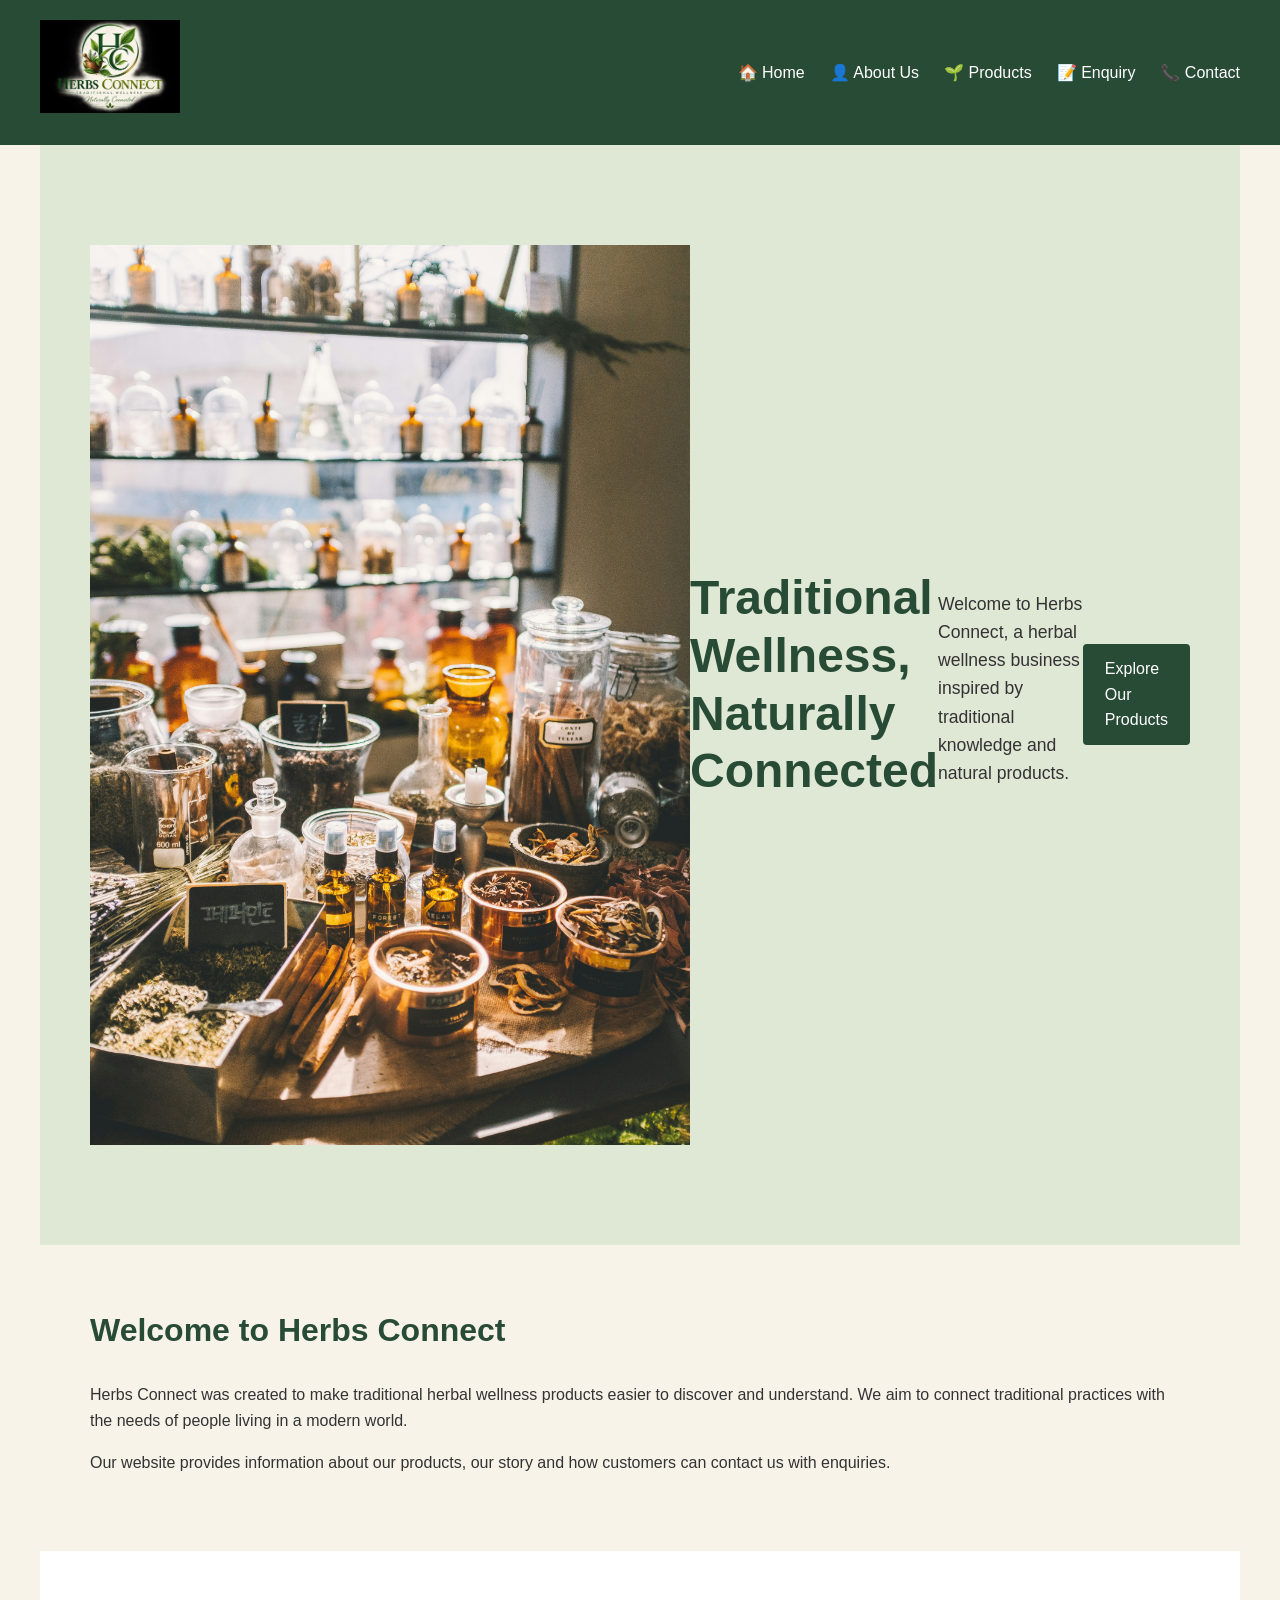
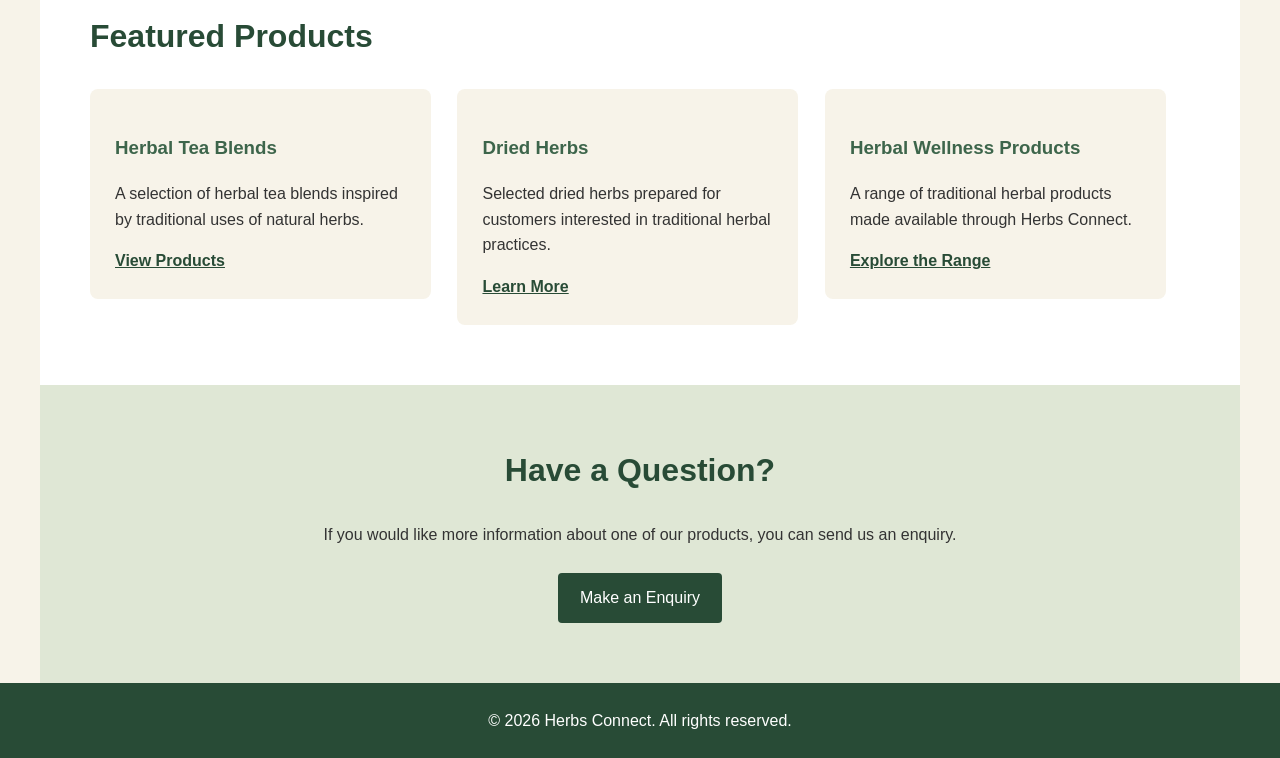
<file: index.html>
<!DOCTYPE html>
<html lang="en">
<head>
    
    <meta charset="UTF-8">
    <meta name="viewport" content="width=device-width, initial-scale=1.0">
    <title>Herbs Connect | Traditional Herbal Wellness(Herbal Teas)</title>
    <meta name="description" content="Herbs Connect provides traditional herbal wellness products and information inspired by natural and traditional practices.">

    <link rel="stylesheet" href="css_assets/homepage.css">
</head>
<body>
   
    <header>
        <nav>
            <a href="index.html">
                <img src="_images/page/logo.jpeg" alt="Herbs Connect logo" width="140">
            </a>

            <ul>
                <li><a href="index.html">&#127968; Home</a></li>
                <li><a href="about.html">&#128100; About Us</a></li>
                <li><a href="products.html">&#127793; Products</a></li>
                <li><a href="enquiry.html">&#128221; Enquiry</a></li>
                <li><a href="contact.html">&#128222; Contact</a></li>
            </ul>
        </nav>
    </header>
    
    <main>
        
        <section>
            <img src="_images/page/hero.jpg" 
            alt="Traditional herbal wellness products and natural herbs"
            width="600">

            <h1>Traditional Wellness, Naturally Connected</h1>
            <p>
                Welcome to Herbs Connect, a herbal wellness business inspired
                by traditional knowledge and natural products.
            </p>
            <a href="products.html">Explore Our Products</a>
        </section>
        
        <section>
            <h2>Welcome to Herbs Connect</h2>
            <p>
                Herbs Connect was created to make traditional herbal wellness
                products easier to discover and understand. We aim to connect
                traditional practices with the needs of people living in a
                modern world.
            </p>
            <p>
                Our website provides information about our products, our story
                and how customers can contact us with enquiries.
            </p>
        </section>
        
        <section>
            <h2>Featured Products</h2>
            <article>
                <h3>Herbal Tea Blends</h3>
                <p>
                    A selection of herbal tea blends inspired by traditional
                    uses of natural herbs.
                </p>
                <a href="products.html">View Products</a>
            </article>
            <article>
                <h3>Dried Herbs</h3>
                <p>
                    Selected dried herbs prepared for customers interested in
                    traditional herbal practices.
                </p>
                <a href="products.html">Learn More</a>
            </article>
            <article>
                <h3>Herbal Wellness Products</h3>
                <p>
                    A range of traditional herbal products made available
                    through Herbs Connect.
                </p>
                <a href="products.html">Explore the Range</a>
            </article>
        </section>
        
        <section>
            <h2>Have a Question?</h2>
            <p>
                If you would like more information about one of our products,
                you can send us an enquiry.
            </p>
            <a href="enquiry.html">Make an Enquiry</a>
        </section>
    </main>
    
    <footer>
        <p>&copy; 2026 Herbs Connect. All rights reserved.</p>
    </footer>
    <script src="js_assests/homepage.js"></script>
</body>
</html>
</file>
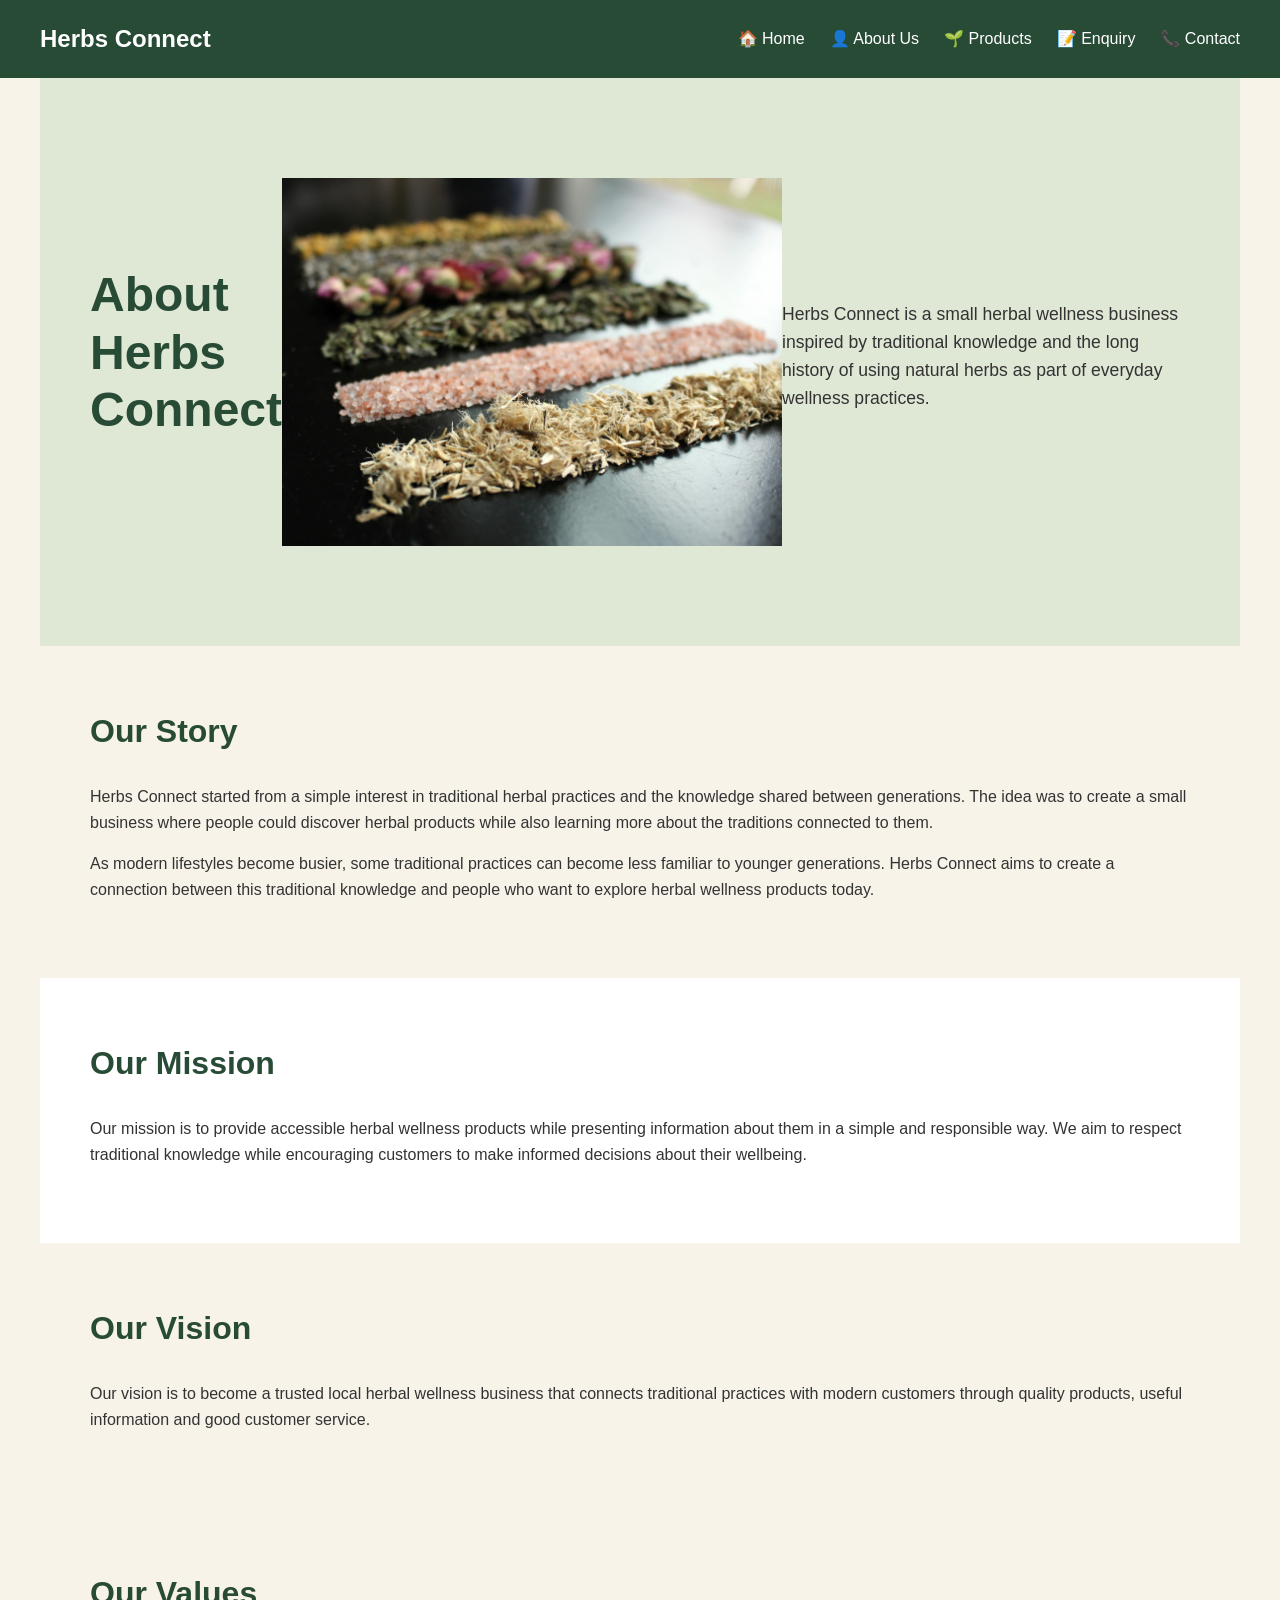
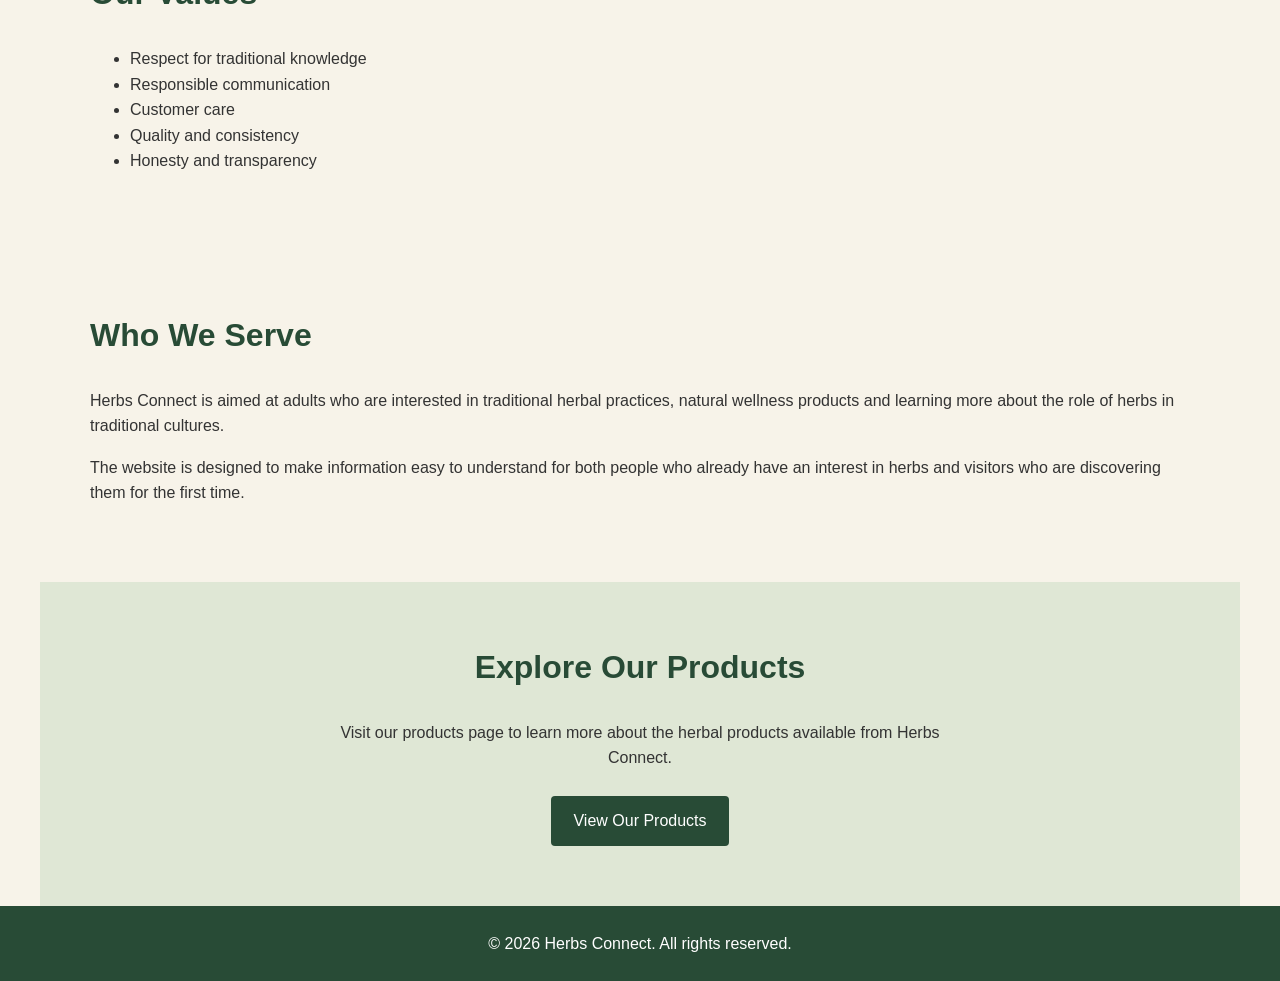
<file: about.html>
<!DOCTYPE html>
<html lang="en">
<head>
    
    <meta charset="UTF-8">
    <meta name="viewport" content="width=device-width, initial-scale=1.0">
    <title>About Us | Herbs Connect</title>
    <meta name="description" content="Learn about Herbs Connect, our story, mission, vision and interest in traditional herbal wellness.">

    <link rel="stylesheet" href="css_assets/subpages.css">
</head>
<body>
    
    <header>
        <nav>
            <a href="index.html">Herbs Connect</a>

            <ul>
                <li><a href="index.html">&#127968; Home</a></li>
                <li><a href="about.html">&#128100; About Us</a></li>
                <li><a href="products.html">&#127793; Products</a></li>
                <li><a href="enquiry.html">&#128221; Enquiry</a></li>
                <li><a href="contact.html">&#128222; Contact</a></li>
            </ul>
        </nav>
    </header>
    
    <main>
        
        <section>
            <h1>About Herbs Connect</h1>

            <img src="_images/page/about.jpg" 
            alt="Dried herbs and natural ingredients used in traditional wellness"
            width="500">

            <p>
                Herbs Connect is a small herbal wellness business inspired by
                traditional knowledge and the long history of using natural
                herbs as part of everyday wellness practices.
            </p>
        </section>
        
        <section>
            <h2>Our Story</h2>
            <p>
                Herbs Connect started from a simple interest in traditional
                herbal practices and the knowledge shared between generations.
                The idea was to create a small business where people could
                discover herbal products while also learning more about the
                traditions connected to them.
            </p>
            <p>
                As modern lifestyles become busier, some traditional practices
                can become less familiar to younger generations. Herbs Connect
                aims to create a connection between this traditional knowledge
                and people who want to explore herbal wellness products today.
            </p>
        </section>
        
        <section>
            <h2>Our Mission</h2>
            <p>
                Our mission is to provide accessible herbal wellness products
                while presenting information about them in a simple and
                responsible way. We aim to respect traditional knowledge while
                encouraging customers to make informed decisions about their
                wellbeing.
            </p>
        </section>
        
        <section>
            <h2>Our Vision</h2>
            <p>
                Our vision is to become a trusted local herbal wellness business
                that connects traditional practices with modern customers
                through quality products, useful information and good customer
                service.
            </p>
        </section>
       
        <section>
            <h2>Our Values</h2>
            <ul>
                <li>Respect for traditional knowledge</li>
                <li>Responsible communication</li>
                <li>Customer care</li>
                <li>Quality and consistency</li>
                <li>Honesty and transparency</li>
            </ul>
        </section>
        
        <section>
            <h2>Who We Serve</h2>
            <p>
                Herbs Connect is aimed at adults who are interested in
                traditional herbal practices, natural wellness products and
                learning more about the role of herbs in traditional cultures.
            </p>
            <p>
                The website is designed to make information easy to understand
                for both people who already have an interest in herbs and
                visitors who are discovering them for the first time.
            </p>
        </section>
       
        <section>
            <h2>Explore Our Products</h2>
            <p>
                Visit our products page to learn more about the herbal products
                available from Herbs Connect.
            </p>
            <a href="products.html">View Our Products</a>
        </section>
    </main>
    
    <footer>
        <p>&copy; 2026 Herbs Connect. All rights reserved.</p>
    </footer>
    
    <script src="js_assests/subpages.js"></script>
</body>
</html>
</file>
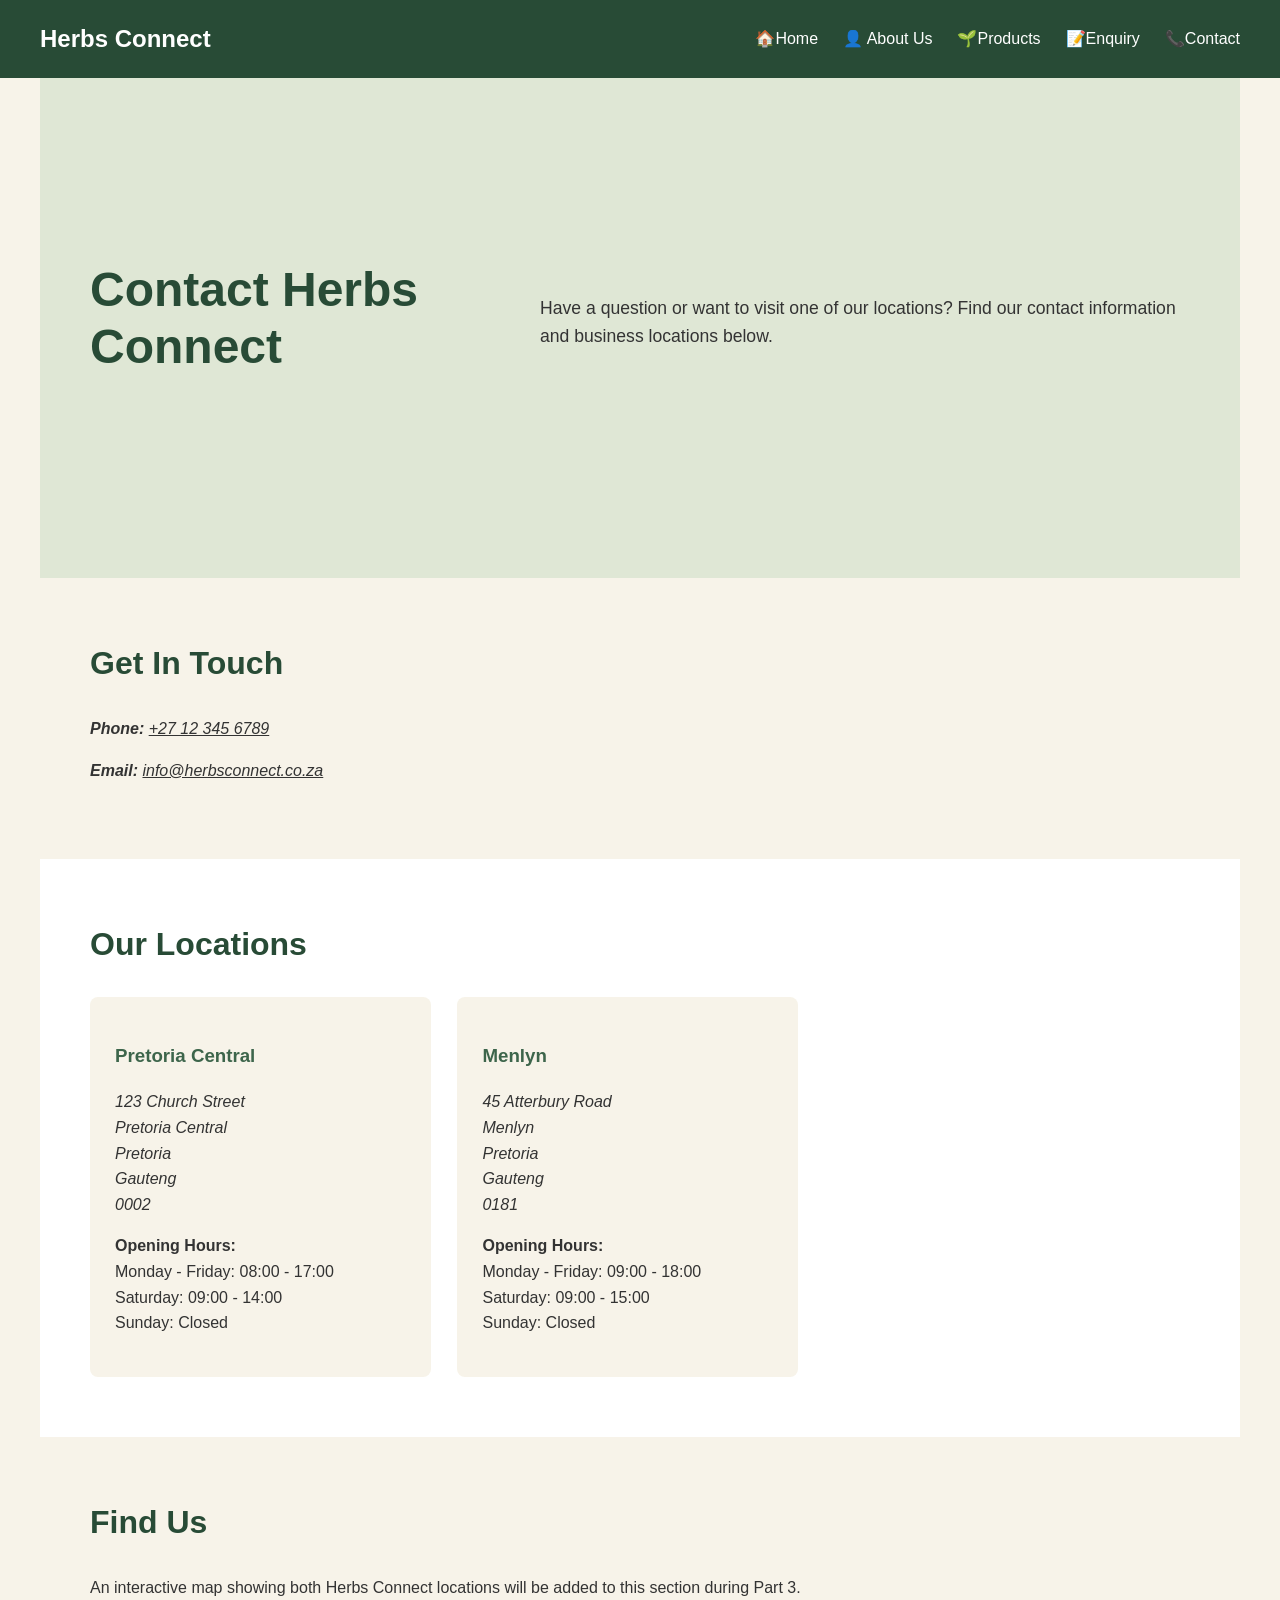
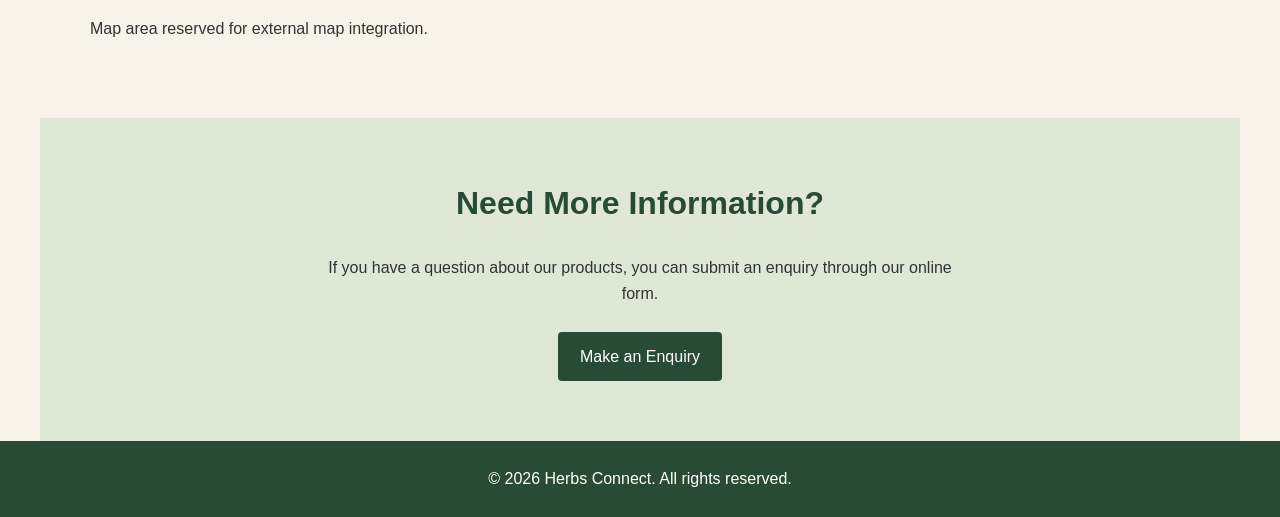
<file: contact.html>
<!DOCTYPE html>
<html lang="en">
<head>
    
    <meta charset="UTF-8">
    <meta name="viewport" content="width=device-width, initial-scale=1.0">

    <title>Contact Us | Herbs Connect</title>

    <meta name="description" content="Find Herbs Connect locations in Pretoria and view our contact information, opening hours and business details.">

    <link rel="stylesheet" href="css_assets/subpages.css">
</head>

<body>

    
    <header>
        <nav>
            <a href="index.html">Herbs Connect</a>

            <ul>
                <li><a href="index.html">&#127968;Home</a></li>
                <li><a href="about.html">&#128100; About Us</a></li>
                <li><a href="products.html">&#127793;Products</a></li>
                <li><a href="enquiry.html">&#128221;Enquiry</a></li>
                <li><a href="contact.html">&#128222;Contact</a></li>
            </ul>
        </nav>
    </header>

   
    <main>

        
        <section>
            <h1>Contact Herbs Connect</h1>

            <p>
                Have a question or want to visit one of our locations?
                Find our contact information and business locations below.
            </p>
        </section>

        
        <section>
            <h2>Get In Touch</h2>

            <address>
                <p>
                    <strong>Phone:</strong>
                    <a href="tel:+27123456789">+27 12 345 6789</a>
                </p>

                <p>
                    <strong>Email:</strong>
                    <a href="mailto:info@herbsconnect.co.za">
                        info@herbsconnect.co.za
                    </a>
                </p>
            </address>
        </section>

        
        <section>
            <h2>Our Locations</h2>

            
            <article>
                <h3>Pretoria Central</h3>

                <address>
                    123 Church Street<br>
                    Pretoria Central<br>
                    Pretoria<br>
                    Gauteng<br>
                    0002
                </address>

                <p>
                    <strong>Opening Hours:</strong><br>
                    Monday - Friday: 08:00 - 17:00<br>
                    Saturday: 09:00 - 14:00<br>
                    Sunday: Closed
                </p>
            </article>

            
            <article>
                <h3>Menlyn</h3>

                <address>
                    45 Atterbury Road<br>
                    Menlyn<br>
                    Pretoria<br>
                    Gauteng<br>
                    0181
                </address>

                <p>
                    <strong>Opening Hours:</strong><br>
                    Monday - Friday: 09:00 - 18:00<br>
                    Saturday: 09:00 - 15:00<br>
                    Sunday: Closed
                </p>
            </article>
        </section>

       
        <section>
            <h2>Find Us</h2>

            <p>
                An interactive map showing both Herbs Connect locations will
                be added to this section during Part 3.
            </p>

            <div>
                <p>
                    Map area reserved for external map integration.
                </p>
            </div>
        </section>

        
        <section>
            <h2>Need More Information?</h2>

            <p>
                If you have a question about our products, you can submit an
                enquiry through our online form.
            </p>

            <a href="enquiry.html">Make an Enquiry</a>
        </section>

    </main>

    <!-- Website footer -->
    <footer>
        <p>&copy; 2026 Herbs Connect. All rights reserved.</p>
    </footer>
 <script src="js_assests/subpages.js"></script>
</body>
</html>
</file>
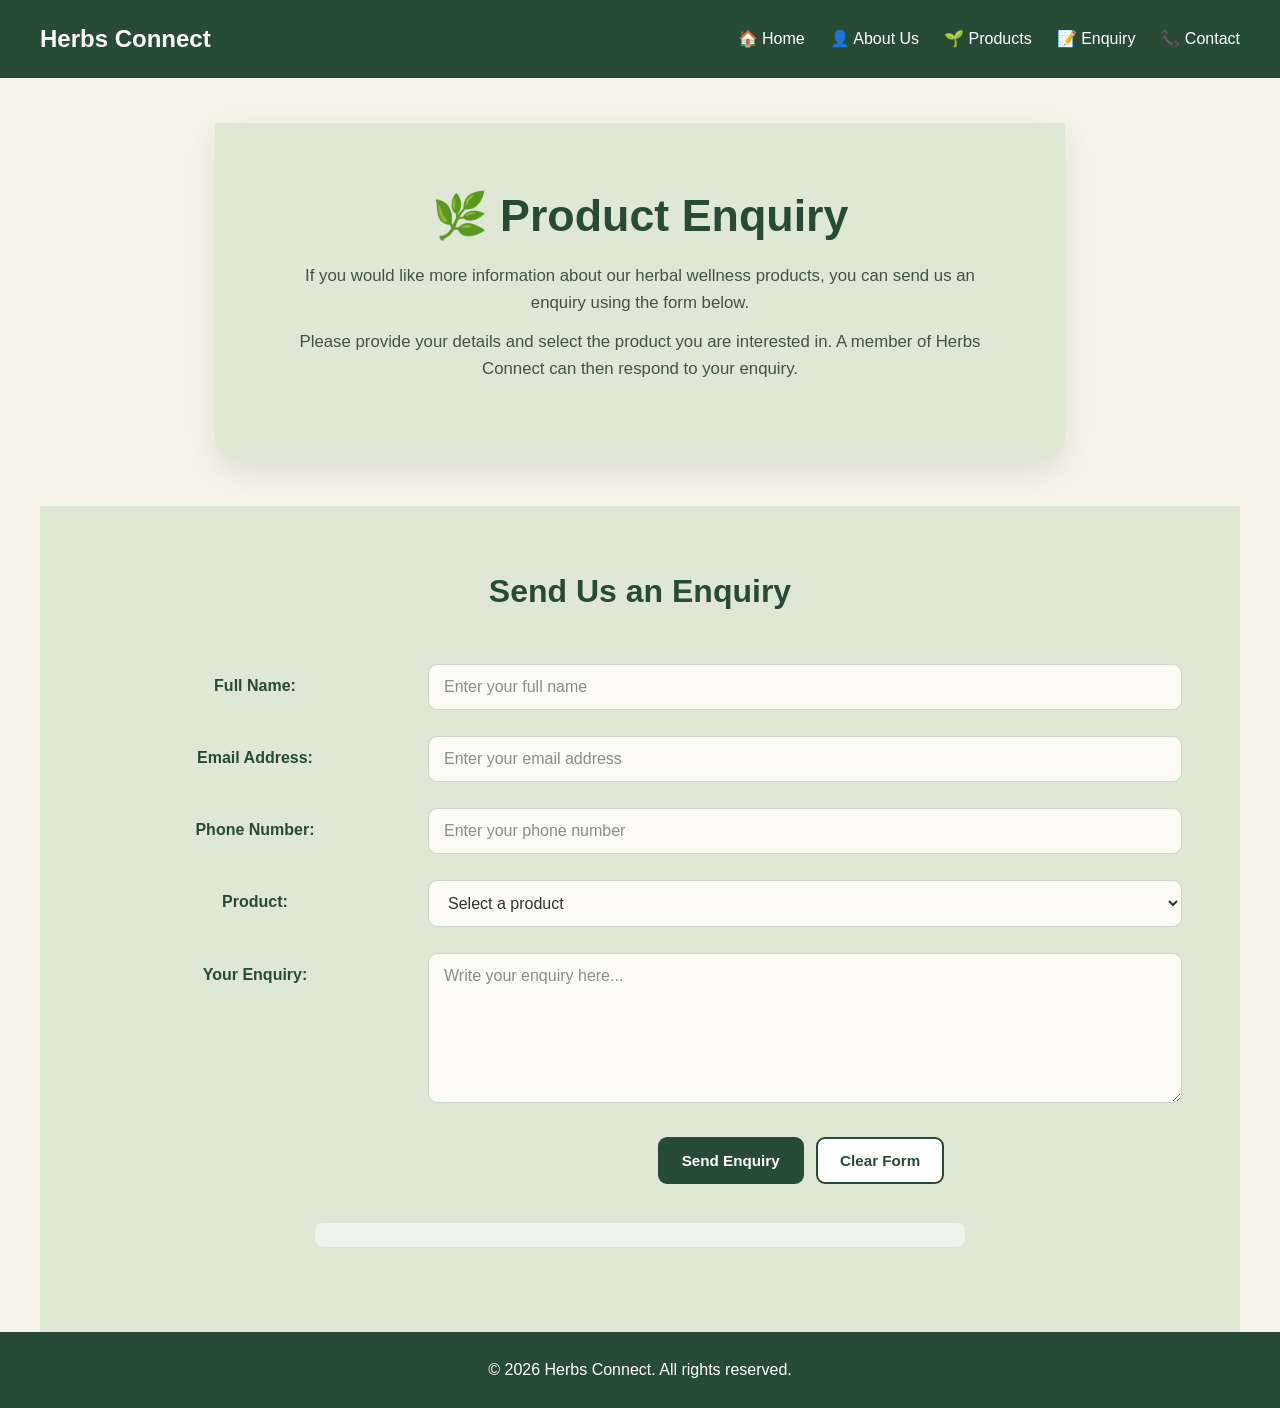
<file: enquiry.html>
<!DOCTYPE html>
<html lang="en">
<head>

    <!-- Basic information about the webpage -->
    <meta charset="UTF-8">
    <meta name="viewport" content="width=device-width, initial-scale=1.0">

    <title>Enquiry | Herbs Connect</title>

    <meta name="description"
          content="Send an enquiry to Herbs Connect about our traditional herbal wellness products.">

    <!-- Link to the stylesheet for the subpages -->
    <link rel="stylesheet" href="css_assets/subpages.css">

</head>

<body class="enquiry-page">

    <!-- Website header and navigation -->
    <header>
        <nav>

            <a href="index.html">Herbs Connect</a>

            <ul>
                <li><a href="index.html">&#127968; Home</a></li>
                <li><a href="about.html">&#128100; About Us</a></li>
                <li><a href="products.html">&#127793; Products</a></li>
                <li><a href="enquiry.html">&#128221; Enquiry</a></li>
                <li><a href="contact.html">&#128222; Contact</a></li>
            </ul>

        </nav>
    </header>


    <!-- Main content of the enquiry page -->
    <main>

        <!-- Introduction -->
        <section class="enquiry-section">
            <h1>Product Enquiry</h1>

            <p>
                If you would like more information about our herbal wellness
                products, you can send us an enquiry using the form below.
            </p>

            <p>
                Please provide your details and select the product you are
                interested in. A member of Herbs Connect can then respond
                to your enquiry.
            </p>
        </section>


        <!-- Enquiry form -->
        <section>

            <h2>Send Us an Enquiry</h2>

            <form action="#" method="post" class="enquiry-form">

                <table class="enquiry-table">

                    <!-- Full name -->
                    <tr>
                        <td>
                            <label for="name">Full Name:</label>
                        </td>

                        <td>
                            <input
                                type="text"
                                id="name"
                                name="name"
                                placeholder="Enter your full name"
                                required
                            >
                        </td>
                    </tr>


                    <!-- Email address -->
                    <tr>
                        <td>
                            <label for="email">Email Address:</label>
                        </td>

                        <td>
                            <input
                                type="email"
                                id="email"
                                name="email"
                                placeholder="Enter your email address"
                                required
                            >
                        </td>
                    </tr>


                    <!-- Phone number -->
                    <tr>
                        <td>
                            <label for="phone">Phone Number:</label>
                        </td>

                        <td>
                            <input
                                type="tel"
                                id="phone"
                                name="phone"
                                placeholder="Enter your phone number"
                            >
                        </td>
                    </tr>


                    <!-- Product selection -->
                    <tr>
                        <td>
                            <label for="product">Product:</label>
                        </td>

                        <td>
                            <select id="product" name="product" required>

                                <option value="">
                                    Select a product
                                </option>

                                <option value="herbal-tea">
                                    Herbal Tea Blends
                                </option>

                                <option value="dried-herbs">
                                    Dried Herbs
                                </option>

                                <option value="herbal-balms">
                                    Herbal Balms
                                </option>

                            </select>
                        </td>
                    </tr>


                    <!-- Enquiry message -->
                    <tr>
                        <td>
                            <label for="message">Your Enquiry:</label>
                        </td>

                        <td>
                            <textarea
                                id="message"
                                name="message"
                                rows="6"
                                placeholder="Write your enquiry here..."
                                required
                            ></textarea>
                        </td>
                    </tr>


                    <!-- Form buttons -->
                    <tr>
                        <td></td>

                        <td>
                            <button type="submit">Send Enquiry</button>

                            <button type="reset">Clear Form</button>
                        </td>
                    </tr>

                </table>

            </form>

        </section>

    </main>


    <!-- Website footer -->
    <footer>
        <p>&copy; 2026 Herbs Connect. All rights reserved.</p>
    </footer>
 <script src="js_assests/subpages.js"></script>
</body>
</html>
</file>
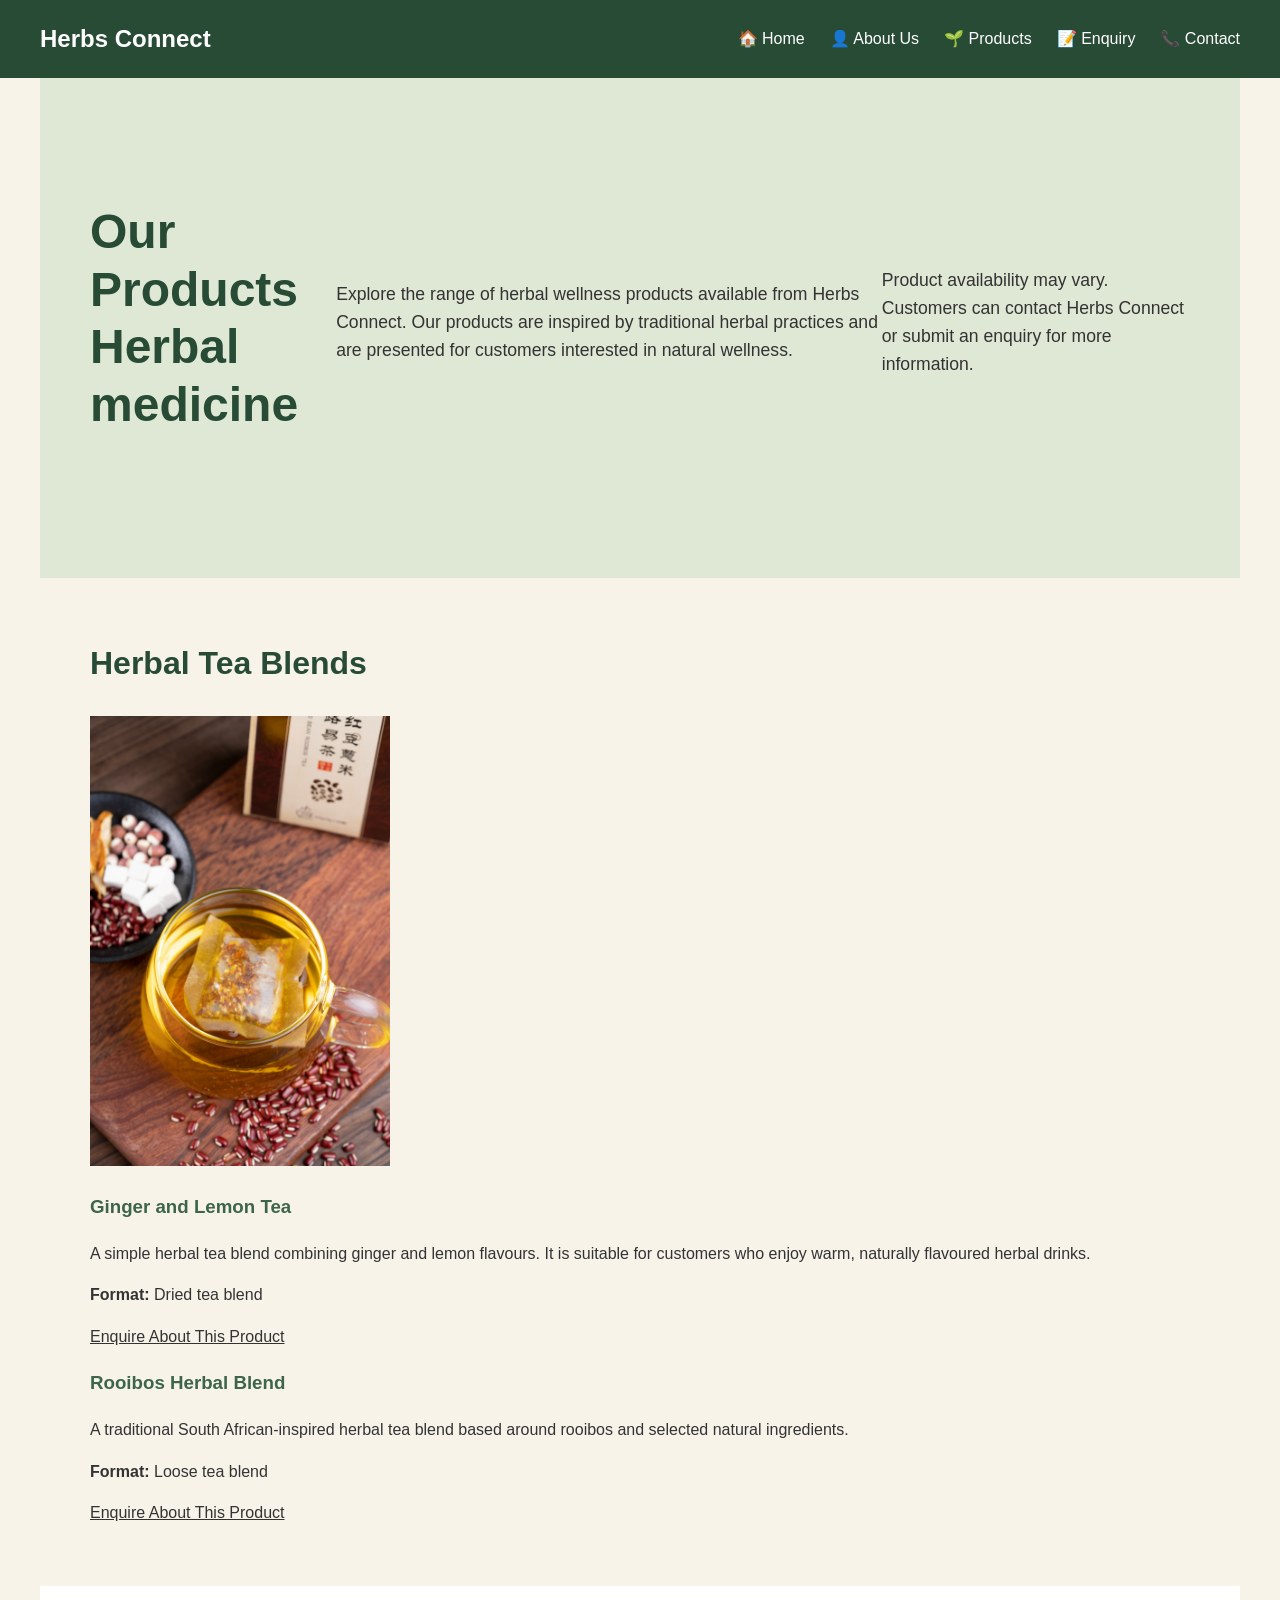
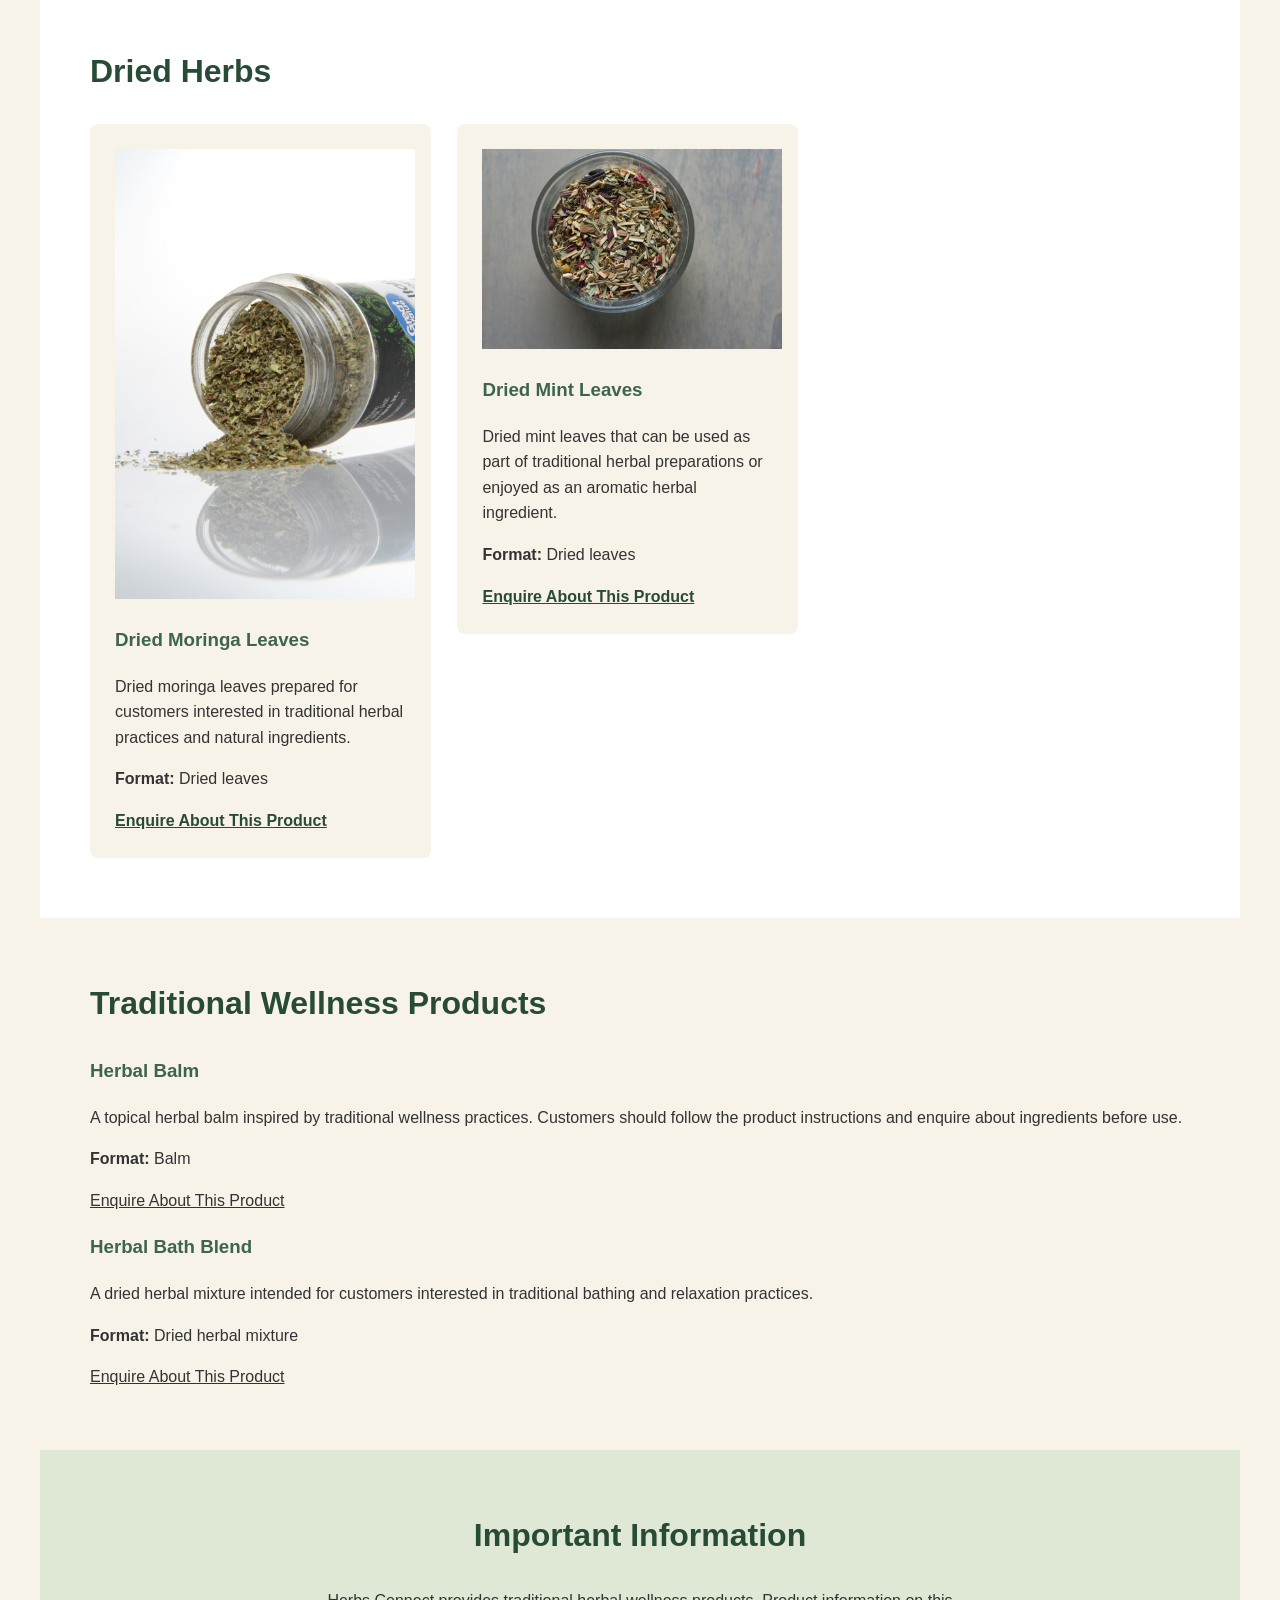
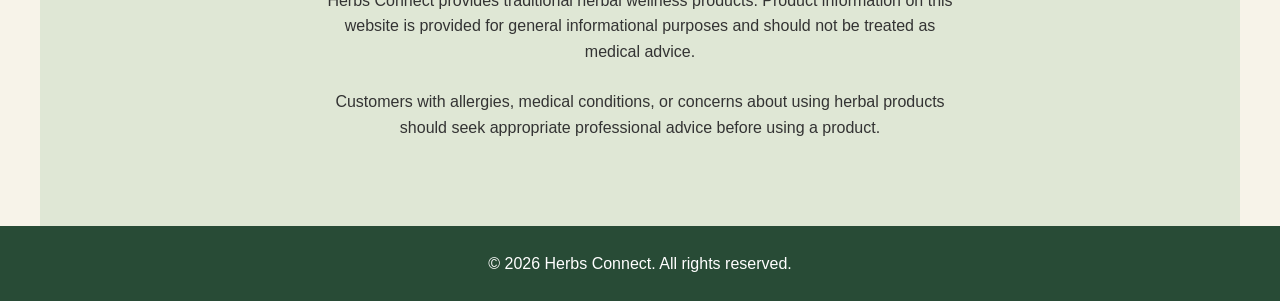
<file: products.html>
<!DOCTYPE html>
<html lang="en">
<head>
    
    <meta charset="UTF-8">
    <meta name="viewport" content="width=device-width, initial-scale=1.0">

    <title>Products | Herbs Connect</title>

    <meta name="description" content="Explore the herbal wellness products available from Herbs Connect, including herbal teas, dried herbs and traditional wellness products.">

    <link rel="stylesheet" href="css_assets/subpages.css">
</head>

<body>

    
    <header>
        <nav>
            <a href="index.html">Herbs Connect</a>

            <ul>
                <li><a href="index.html">&#127968; Home</a></li>
                <li><a href="about.html">&#128100; About Us</a></li>
                <li><a href="products.html">&#127793; Products</a></li>
                <li><a href="enquiry.html">&#128221; Enquiry</a></li>
                <li><a href="contact.html">&#128222; Contact</a></li>
            </ul>
        </nav>
    </header>

    
    <main>

        
        <section>
            <h1>Our Products Herbal medicine </h1>

            <p>
                Explore the range of herbal wellness products available from
                Herbs Connect. Our products are inspired by traditional herbal
                practices and are presented for customers interested in natural
                wellness.
            </p>

            <p>
                Product availability may vary. Customers can contact Herbs
                Connect or submit an enquiry for more information.
            </p>
        </section>

        
        <section>
            <h2>Herbal Tea Blends</h2>

            <article>
                <img src="_images/gallery/herbal-tea.jpg" 
                alt="Herbal tea prepared from natural herbs"
                width="300">

                <h3>Ginger and Lemon Tea</h3>

                <p>
                    A simple herbal tea blend combining ginger and lemon flavours.
                    It is suitable for customers who enjoy warm, naturally
                    flavoured herbal drinks.
                </p>

                <p><strong>Format:</strong> Dried tea blend</p>

                <a href="enquiry.html">Enquire About This Product</a>
            </article>

            <article>
                <h3>Rooibos Herbal Blend</h3>

                <p>
                    A traditional South African-inspired herbal tea blend based
                    around rooibos and selected natural ingredients.
                </p>

                <p><strong>Format:</strong> Loose tea blend</p>

                <a href="enquiry.html">Enquire About This Product</a>
            </article>
        </section>

        
        <section>
            <h2>Dried Herbs</h2>

            <article>
                <img src="_images/gallery/dried-herbs.jpg" 
                     alt="Collection of dried herbs"
                     width="300">

                <h3>Dried Moringa Leaves</h3>

                <p>
                    Dried moringa leaves prepared for customers interested in
                    traditional herbal practices and natural ingredients.
                </p>

                <p><strong>Format:</strong> Dried leaves</p>

                <a href="enquiry.html">Enquire About This Product</a>
            </article>

            <article>
                <img src="_images/gallery/tea-blend.jpg"
                 alt="Herbal tea blend prepared from natural ingredients"
                 width="300">
                
                <h3>Dried Mint Leaves</h3>

                <p>
                    Dried mint leaves that can be used as part of traditional
                    herbal preparations or enjoyed as an aromatic herbal
                    ingredient.
                </p>

                <p><strong>Format:</strong> Dried leaves</p>

                <a href="enquiry.html">Enquire About This Product</a>
            </article>
        </section>

        
        <section>
            <h2>Traditional Wellness Products</h2>

            <article>
                <h3>Herbal Balm</h3>

                <p>
                    A topical herbal balm inspired by traditional wellness
                    practices. Customers should follow the product instructions
                    and enquire about ingredients before use.
                </p>

                <p><strong>Format:</strong> Balm</p>

                <a href="enquiry.html">Enquire About This Product</a>
            </article>

            <article>
                <h3>Herbal Bath Blend</h3>

                <p>
                    A dried herbal mixture intended for customers interested in
                    traditional bathing and relaxation practices.
                </p>

                <p><strong>Format:</strong> Dried herbal mixture</p>

                <a href="enquiry.html">Enquire About This Product</a>
            </article>
        </section>

        
        <section >
            <h2>Important Information</h2>

            <p>
                Herbs Connect provides traditional herbal wellness products.
                Product information on this website is provided for general
                informational purposes and should not be treated as medical
                advice.
            </p>

            <p>
                Customers with allergies, medical conditions, or concerns about
                using herbal products should seek appropriate professional
                advice before using a product.
            </p>
        </section>

    </main>

    
    <footer>
        <p>&copy; 2026 Herbs Connect. All rights reserved.</p>
    </footer>
 <script src="js_assests/subpages.js"></script>
</body>
</html>
</file>
<file: css_assets/homepage.css>
/* ==============================
   HERBS CONNECT - HOMEPAGE
   ============================== */

/* ---------- General styles ---------- */

* {
    box-sizing: border-box;
}

body {
    margin: 0;
    font-family: Arial, sans-serif;
    line-height: 1.6;
    background-color: #f7f3e9;
    color: #333333;
}

a {
    color: inherit;
}


/* ---------- Header and navigation ---------- */

header {
    background-color: #284b36;
    padding: 20px 40px;
}

nav {
    max-width: 1200px;
    margin: 0 auto;

    display: flex;
    align-items: center;
    justify-content: space-between;
}

nav > a {
    color: #ffffff;
    text-decoration: none;
    font-size: 1.5rem;
    font-weight: bold;
}

nav ul {
    display: flex;
    gap: 25px;

    list-style: none;
    margin: 0;
    padding: 0;
}

nav ul a {
    color: #ffffff;
    text-decoration: none;
    font-weight: 500;
}

nav ul a:hover {
    text-decoration: underline;
}


/* ---------- Main content ---------- */

main {
    max-width: 1200px;
    margin: 0 auto;
}


/* ---------- Hero section ---------- */

main > section:first-child {
    min-height: 500px;
    padding: 100px 50px;

    display: flex;
    align-items: center;

    background-color: #dfe7d5;
}

main > section:first-child h1 {
    max-width: 700px;
    margin: 0 0 20px;

    color: #284b36;
    font-size: 3rem;
    line-height: 1.2;
}

main > section:first-child p {
    max-width: 650px;
    margin-bottom: 30px;

    font-size: 1.1rem;
}

main > section:first-child a {
    display: inline-block;
    padding: 12px 22px;

    background-color: #284b36;
    color: #ffffff;

    text-decoration: none;
    border-radius: 4px;
}

main > section:first-child a:hover {
    background-color: #3d654b;
}


/* ---------- General sections ---------- */

main > section:not(:first-child) {
    padding: 60px 50px;
}

h2 {
    margin-top: 0;

    color: #284b36;
    font-size: 2rem;
}

h3 {
    color: #3d654b;
}


/* ---------- Featured products ---------- */

main > section:nth-child(3) {
    background-color: #ffffff;
}

main > section:nth-child(3) article {
    display: inline-block;
    vertical-align: top;

    width: 31%;
    margin-right: 2%;

    padding: 25px;

    background-color: #f7f3e9;
    border-radius: 8px;
}

main > section:nth-child(3) article:last-child {
    margin-right: 0;
}

main > section:nth-child(3) article a {
    color: #284b36;
    font-weight: bold;
}


/* ---------- Call to action ---------- */

main > section:last-child {
    text-align: center;
    background-color: #dfe7d5;
}

main > section:last-child p {
    max-width: 650px;
    margin: 0 auto 25px;
}

main > section:last-child a {
    display: inline-block;

    padding: 12px 22px;

    background-color: #284b36;
    color: #ffffff;

    text-decoration: none;
    border-radius: 4px;
}


/* ---------- Footer ---------- */

footer {
    background-color: #284b36;
    color: #ffffff;
    text-align: center;
    padding: 25px;
}

footer p {
    margin: 0;
}
/* --- Responsive Mobile Views (Screens under 768px wide) --- */
@media (max-width: 768px) {
  /* Fix the squished header navigation */
  header {
    padding: 15px 20px; 
  }

  nav {
    flex-direction: column; 
    gap: 15px; 
    text-align: center;
  }

  nav ul {
    flex-wrap: wrap; 
    justify-content: center;
    padding: 0;
    gap: 15px; 
  }

  /* Fix the content layout: stacks the image and text vertically */
  main > section:first-child {
    flex-direction: column; 
    padding: 50px 20px; /* Reduces massive padding on small screens */
    text-align: center;
  }

  /* Ensures images scale down nicely without breaking out */
  main img {
    max-width: 100%;
    height: auto;
  }
}
</file>
<file: css_assets/subpages.css>
* {
    box-sizing: border-box;
}

body {
    margin: 0;
    font-family: Arial, sans-serif;
    line-height: 1.6;
    background-color: #f7f3e9;
    color: #333333;
}

a {
    color: inherit;
}


/* ---------- Header and navigation ---------- */

header {
    background-color: #284b36;
    padding: 20px 40px;
}

nav {
    max-width: 1200px;
    margin: 0 auto;

    display: flex;
    align-items: center;
    justify-content: space-between;
}

nav > a {
    color: #ffffff;
    text-decoration: none;
    font-size: 1.5rem;
    font-weight: bold;
}

nav ul {
    display: flex;
    gap: 25px;

    list-style: none;
    margin: 0;
    padding: 0;
}

nav ul a {
    color: #ffffff;
    text-decoration: none;
    font-weight: 500;
}

nav ul a:hover {
    text-decoration: underline;
}


/* ---------- Main content ---------- */

main {
    max-width: 1200px;
    margin: 0 auto;
}


/* ---------- Hero section ---------- */

main > section:first-child {
    min-height: 500px;
    padding: 100px 50px;

    display: flex;
    align-items: center;

    background-color: #dfe7d5;
}

main > section:first-child h1 {
    max-width: 700px;
    margin: 0 0 20px;

    color: #284b36;
    font-size: 3rem;
    line-height: 1.2;
}

main > section:first-child p {
    max-width: 650px;
    margin-bottom: 30px;

    font-size: 1.1rem;
}

main > section:first-child a {
    display: inline-block;
    padding: 12px 22px;

    background-color: #284b36;
    color: #ffffff;

    text-decoration: none;
    border-radius: 4px;
}

main > section:first-child a:hover {
    background-color: #3d654b;
}


/* ---------- General sections ---------- */

main > section:not(:first-child) {
    padding: 60px 50px;
}

h2 {
    margin-top: 0;

    color: #284b36;
    font-size: 2rem;
}

h3 {
    color: #3d654b;
}


/* ---------- Featured products ---------- */

main > section:nth-child(3) {
    background-color: #ffffff;
}

main > section:nth-child(3) article {
    display: inline-block;
    vertical-align: top;

    width: 31%;
    margin-right: 2%;

    padding: 25px;

    background-color: #f7f3e9;
    border-radius: 8px;
}

main > section:nth-child(3) article:last-child {
    margin-right: 0;
}

main > section:nth-child(3) article a {
    color: #284b36;
    font-weight: bold;
}


/* ---------- Call to action ---------- */

main > section:last-child {
    text-align: center;
    background-color: #dfe7d5;
}

main > section:last-child p {
    max-width: 650px;
    margin: 0 auto 25px;
}

main > section:last-child a {
    display: inline-block;

    padding: 12px 22px;

    background-color: #284b36;
    color: #ffffff;

    text-decoration: none;
    border-radius: 4px;
}


/* ---------- Footer ---------- */

footer {
    background-color: #284b36;
    color: #ffffff;
    text-align: center;
    padding: 25px;
}

footer p {
    margin: 0;
}


/* =====================================
   HERBS CONNECT - ENQUIRY PAGE DESIGN
   ===================================== */

/* Enquiry page introduction */
body.enquiry-page main > section:first-child {
    min-height: auto;
    padding: 65px 30px;
    display: block;
    text-align: center;
    background-color: #dfe7d5;
    border-radius: 0 0 25px 25px;
}

body.enquiry-page main > section:first-child h1 {
    max-width: 800px;
    margin: 0 auto 20px;
    color: #284b36;
    font-size: 2.8rem;
}

body.enquiry-page main > section:first-child h1::before {
    content: "🌿 ";
}

body.enquiry-page main > section:first-child p {
    max-width: 700px;
    margin: 12px auto;
    font-size: 1.05rem;
    color: #405444;
}

/* Main enquiry section */
body.enquiry-page .enquiry-section {
    max-width: 850px;
    margin: 45px auto;
    padding: 40px;
    background-color: #ffffff;
    border: 1px solid #dfe7d5;
    border-radius: 18px;
    box-shadow: 0 10px 30px rgba(40, 75, 54, 0.12);
}

/* Form heading */
body.enquiry-page .enquiry-section h2 {
    margin-bottom: 10px;
    text-align: center;
    font-size: 2rem;
    color: #284b36;
}

body.enquiry-page .enquiry-section h2::after {
    content: "";
    display: block;
    width: 75px;
    height: 4px;
    margin: 12px auto 25px;
    background-color: #8da77b;
    border-radius: 10px;
}

/* Form table layout */
body.enquiry-page .enquiry-table {
    width: 100%;
    border-collapse: separate;
    border-spacing: 0 16px;
}

body.enquiry-page .enquiry-table td {
    padding: 5px 8px;
    vertical-align: top;
}

body.enquiry-page .enquiry-table td:first-child {
    width: 30%;
    padding-top: 14px;
}

/* Form labels */
body.enquiry-page .enquiry-table label {
    display: inline-block;
    color: #284b36;
    font-weight: bold;
}

/* Input fields, dropdown and message box */
body.enquiry-page .enquiry-form input,
body.enquiry-page .enquiry-form select,
body.enquiry-page .enquiry-form textarea {
    display: block;
    width: 100%;
    padding: 13px 15px;
    font-family: Arial, sans-serif;
    font-size: 1rem;
    color: #333333;
    background-color: #fbfaf5;
    border: 1px solid #cbd6c5;
    border-radius: 9px;
    outline: none;
    transition: border-color 0.25s ease,
                box-shadow 0.25s ease,
                background-color 0.25s ease;
}

/* Make the message box comfortable to use */
body.enquiry-page .enquiry-form textarea {
    min-height: 150px;
    resize: vertical;
}

/* Highlight a field when the customer clicks it */
body.enquiry-page .enquiry-form input:focus,
body.enquiry-page .enquiry-form select:focus,
body.enquiry-page .enquiry-form textarea:focus {
    border-color: #284b36;
    background-color: #ffffff;
    box-shadow: 0 0 0 4px rgba(40, 75, 54, 0.12);
}

/* Placeholder text */
body.enquiry-page .enquiry-form input::placeholder,
body.enquiry-page .enquiry-form textarea::placeholder {
    color: #888f85;
}

/* Buttons */
body.enquiry-page .enquiry-form button {
    padding: 13px 22px;
    margin: 8px 8px 0 0;
    font-family: Arial, sans-serif;
    font-size: 0.95rem;
    font-weight: bold;
    border: 2px solid #284b36;
    border-radius: 9px;
    cursor: pointer;
    transition: background-color 0.25s ease,
                color 0.25s ease,
                transform 0.25s ease;
}

/* Send Enquiry button */
body.enquiry-page .enquiry-form button[type="submit"] {
    background-color: #284b36;
    color: #ffffff;
}

body.enquiry-page .enquiry-form button[type="submit"]:hover {
    background-color: #3d654b;
    transform: translateY(-2px);
}

/* Clear Form button */
body.enquiry-page .enquiry-form button[type="reset"] {
    background-color: #ffffff;
    color: #284b36;
}

body.enquiry-page .enquiry-form button[type="reset"]:hover {
    background-color: #dfe7d5;
    transform: translateY(-2px);
}

/* Keyboard accessibility */
body.enquiry-page .enquiry-form button:focus-visible {
    outline: 3px solid #8da77b;
    outline-offset: 4px;
}

/* Form feedback message, if used by JavaScript */
body.enquiry-page .enquiry-form [role="status"] {
    padding: 12px 15px;
    margin-top: 18px;
    border-radius: 8px;
    background-color: #edf4e9;
    color: #284b36;
}

/* Responsive layout for phones and small screens */
@media (max-width: 650px) {
    body.enquiry-page main > section:first-child {
        padding: 45px 20px;
    }

    body.enquiry-page main > section:first-child h1 {
        font-size: 2.1rem;
    }

    body.enquiry-page .enquiry-section {
        margin: 25px 15px;
        padding: 22px 16px;
    }

    body.enquiry-page .enquiry-section h2 {
        font-size: 1.6rem;
    }

    body.enquiry-page .enquiry-table,
    body.enquiry-page .enquiry-table tbody,
    body.enquiry-page .enquiry-table tr,
    body.enquiry-page .enquiry-table td {
        display: block;
        width: 100%;
    }

    body.enquiry-page .enquiry-table td:first-child {
        padding: 5px 0;
    }

    body.enquiry-page .enquiry-table td {
        padding: 5px 0;
    }

    body.enquiry-page .enquiry-form button {
        margin-bottom: 8px;
    }

    body.enquiry-page header {
        padding: 18px 20px;
    }

    body.enquiry-page nav {
        flex-direction: column;
        gap: 15px;
    }

    body.enquiry-page nav ul {
        flex-wrap: wrap;
        justify-content: center;
        gap: 12px 18px;
    }
}
</file>
